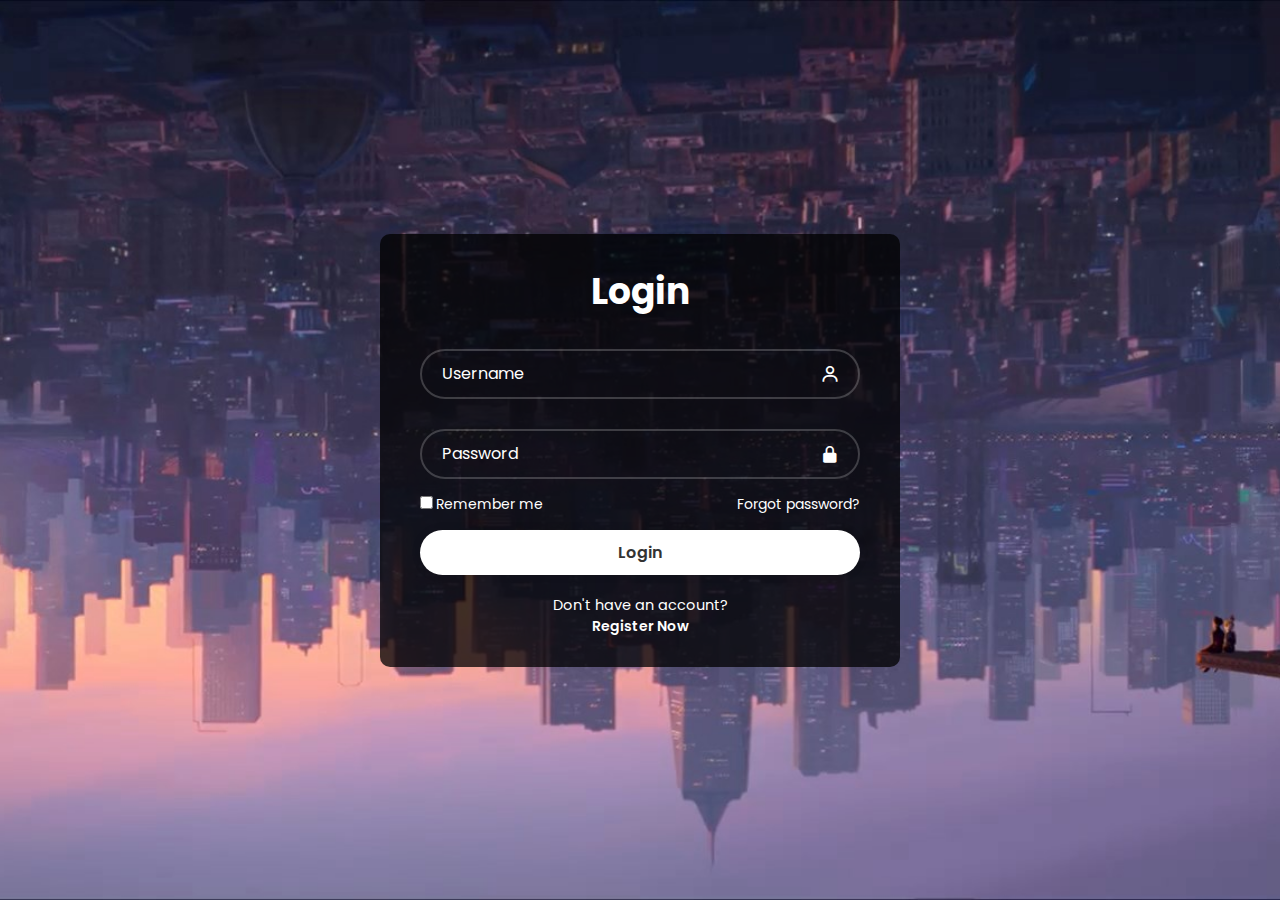
<file: login-page.html>
<!DOCTYPE html>
<html lang="en">

<head>
  <meta charset="UTF-8">
  <meta http-equiv="X-UA-Compatible" content="IE=edge">
  <meta name="viewport" content="width=device-width, initial-scale=1.0">
  <title>Login Form in HTML and CSS | Codehal</title>
  <link rel="icon" href="./images/icon/favicon.ico">
  <link rel="stylesheet" href="./css/main.css">
  <link href='https://unpkg.com/boxicons@2.1.4/css/boxicons.min.css' rel='stylesheet'>
</head>
<style>
  @import url("https://fonts.googleapis.com/css2?family=Poppins:wght@300;400;500;600;700;800;900&display=swap");

  * {
    margin: 0;
    padding: 0;
    box-sizing: border-box;
    font-family: "Poppins", sans-serif;
  }

  body {
    display: flex;
    justify-content: center;
    align-items: center;
    min-height: 100vh;
    background: url(background_login2.jpg) no-repeat;
    background-size: cover;
    background-position: center;
  }

  .wrapper {
    width: 520px;
    background-color: rgba(0, 0, 0, .75);
    color: #fff;
    border-radius: 10px;
    padding: 30px 40px;
    flex-direction: column;
  }

  .wrapper h1 {
    font-size: 36px;
    text-align: center;
  }

  .wrapper .input-box {
    position: relative;
    width: 100%;
    height: 50px;
    margin: 30px 0;
  }

  .input-box input {
    width: 100%;
    height: 100%;
    background: transparent;
    border: none;
    outline: none;
    border: 2px solid rgba(255, 255, 255, .2);
    border-radius: 40px;
    font-size: 16px;
    color: #fff;
    padding: 20px 45px 20px 20px;
  }

  .input-box input::placeholder {
    color: #fff;
  }

  .input-box i {
    position: absolute;
    right: 20px;
    top: 50%;
    transform: translateY(-50%);
    font-size: 20px;
  }

  .wrapper .remember-forgot {
    display: flex;
    justify-content: space-between;
    font-size: 14px;
    margin: -15px 0 15px;
  }

  .remember-forgot label input {
    accent-color: #fff;
    margin-right: 3px;
  }

  .remember-forgot a {
    color: white;
    text-decoration: none;
  }

  .remember-forgot a:hover {
    text-decoration: underline;
  }

  .wrapper .button {
    width: 100%;
    height: 45px;
    background: white;
    border: none;
    outline: none;
    border-radius: 40px;
    box-shadow: 0 0 10px rgba(0, 0, 0, .1);
    cursor: pointer;
    font-size: 16px;
    color: #333;
    font-weight: 600;
  }

  .wrapper .register-link {
    font-size: 14.5px;
    text-align: center;
    margin-top: 20px;
  }

  .register-link p a {
    color: #fff;
    text-decoration: none;
    font-weight: 600;
  }

  .register-link p a:hover {
    text-decoration: underline;
  }
</style>

<body>
  <div class="wrapper">
    <form action="">
      <h1>Login</h1>
      <div class="input-box">
        <input type="text" placeholder="Username" required>
        <i class="bx bx-user"></i>
      </div>
      <div class="input-box">
        <input type="password" placeholder="Password" required>
        <i class="bx bxs-lock-alt"></i>
      </div>
      <div class="remember-forgot">
        <label for=""><input type="checkbox">Remember me</label>
        <a href="#">Forgot password?</a>
      </div>
      <button type="submit" class="button">Login</button>
      <div class="register-link">
        <p>Don't have an account? <a href="register-page.html">Register Now</a></p>
      </div>
    </form>
  </div>
</body>

</html>
</file>
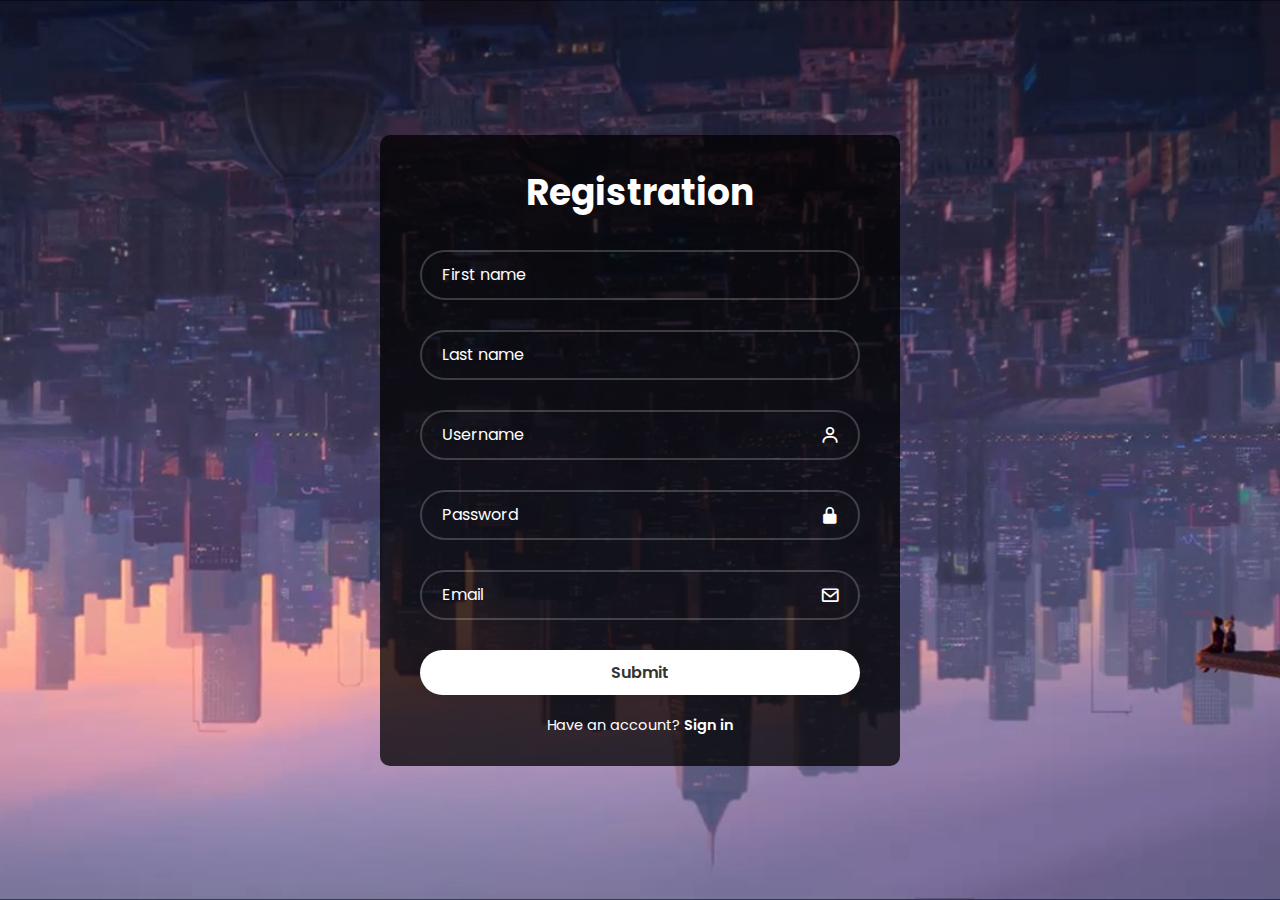
<file: register-page.html>
<!DOCTYPE html>
<html lang="en">

<head>
  <meta charset="UTF-8">
  <meta http-equiv="X-UA-Compatible" content="IE=edge">
  <meta name="viewport" content="width=device-width, initial-scale=1.0">
  <title>User Registration Form</title>
  <link href='https://unpkg.com/boxicons@2.1.4/css/boxicons.min.css' rel='stylesheet'>

</head>
<style>
  @import url("https://fonts.googleapis.com/css2?family=Poppins:wght@300;400;500;600;700;800;900&display=swap");

  * {
    margin: 0;
    padding: 0;
    box-sizing: border-box;
    font-family: "Poppins", sans-serif;
  }

  body {
    display: flex;
    justify-content: center;
    align-items: center;
    min-height: 100vh;
    background: url(background_login2.jpg) no-repeat;
    background-size: cover;
    background-position: center;
  }

  .wrapper {
    width: 520px;
    background-color: rgba(0, 0, 0, .75);
    color: #fff;
    border-radius: 10px;
    padding: 30px 40px;
    flex-direction: column;
  }

  .wrapper h1 {
    font-size: 36px;
    text-align: center;
  }

  .wrapper .input-box {
    position: relative;
    width: 100%;
    height: 50px;
    margin: 30px 0;
  }

  .input-box input {
    width: 100%;
    height: 100%;
    background: transparent;
    border: none;
    outline: none;
    border: 2px solid rgba(255, 255, 255, .2);
    border-radius: 40px;
    font-size: 16px;
    color: #fff;
    padding: 20px 45px 20px 20px;
  }

  .input-box input::placeholder {
    color: #fff;
  }

  .input-box i {
    position: absolute;
    right: 20px;
    top: 50%;
    transform: translateY(-50%);
    font-size: 20px;
  }

  .wrapper .remember-forgot {
    display: flex;
    justify-content: space-between;
    font-size: 14px;
    margin: -15px 0 15px;
  }

  .remember-forgot label input {
    accent-color: #fff;
    margin-right: 3px;
  }

  .remember-forgot a {
    color: white;
    text-decoration: none;
  }

  .remember-forgot a:hover {
    text-decoration: underline;
  }

  .wrapper .button {
    width: 100%;
    height: 45px;
    background: white;
    border: none;
    outline: none;
    border-radius: 40px;
    box-shadow: 0 0 10px rgba(0, 0, 0, .1);
    cursor: pointer;
    font-size: 16px;
    color: #333;
    font-weight: 600;
  }

  .wrapper .register-link {
    font-size: 14.5px;
    text-align: center;
    margin-top: 20px;
  }

  .register-link p a {
    color: #fff;
    text-decoration: none;
    font-weight: 600;
  }

  .register-link p a:hover {
    text-decoration: underline;
  }
</style>

<body>
  <div class="wrapper">
    <form id="userForm" method="post" action="/register/">
      <h1>Registration</h1>
      <div class="input-box">
        <input  type="text"       placeholder="First name"  id='firstname'  name="firstname"  required>
      </div>
      <div class="input-box">
        <input  type="text"       placeholder="Last name"   id="lastname"   name="lastname"   required>
      </div>
      <div class="input-box">
        <input type="text"        placeholder="Username"    id="username"   name="username"   required>
        <i class="bx bx-user"></i>
      </div>
      <div class="input-box">
        <input type="password"    placeholder="Password"    id="password"   name="password"   required>
        <i class="bx bxs-lock-alt"></i>
      </div>
      <div class="input-box">
        <input type="text"        placeholder="Email"       id="email"      name="email">
        <i class='bx bx-envelope'></i>
      </div>
      <button type="submit" class="button">Submit</button>
      <div class="register-link">
        <p>Have an account? <a href="login-page.html">Sign in</a></p>
      </div>
    </form>
  </div>
</body>

</html>
</file>
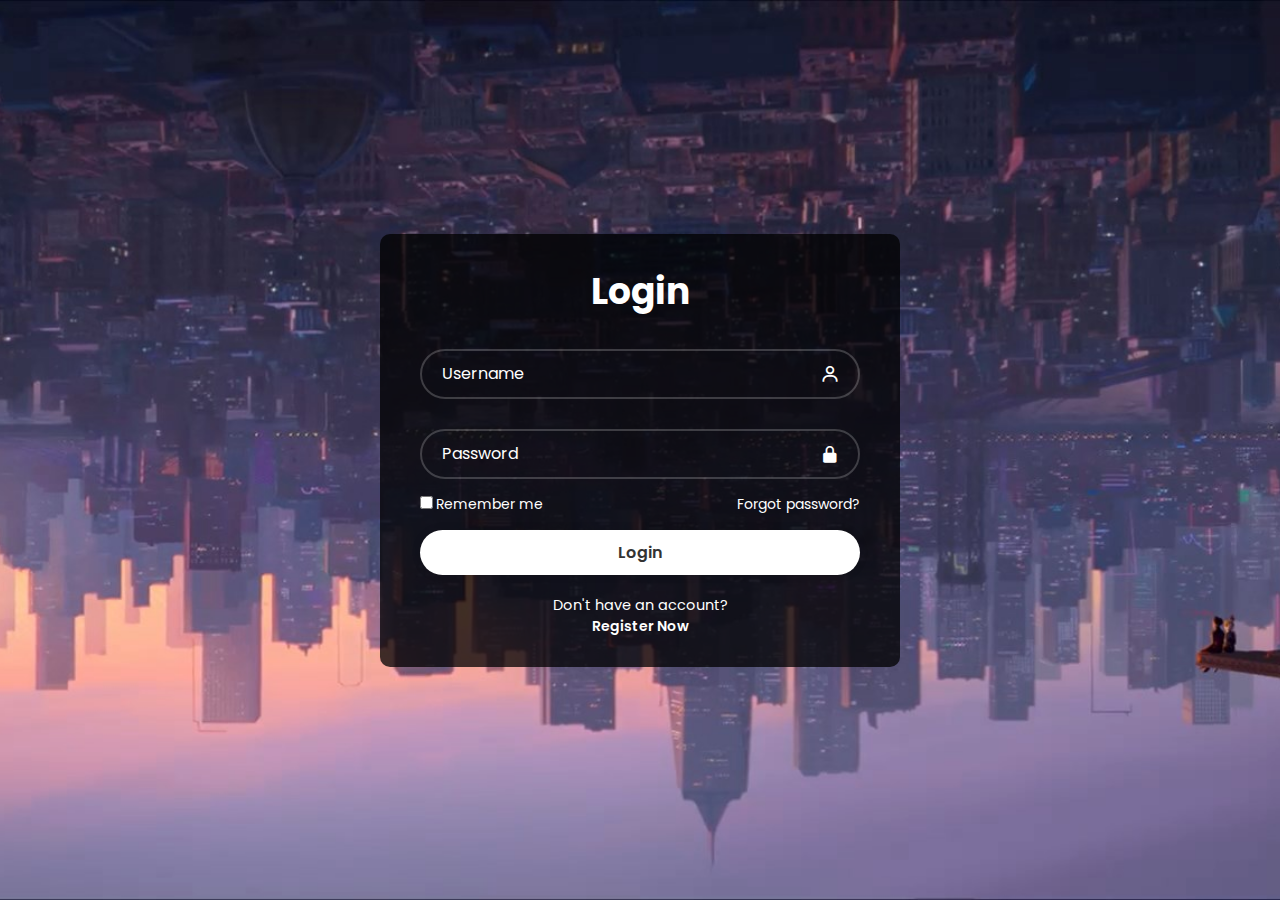
<file: static/login-page.html>
<!DOCTYPE html>
<html lang="en">

<head>
  <meta charset="UTF-8">
  <meta http-equiv="X-UA-Compatible" content="IE=edge">
  <meta name="viewport" content="width=device-width, initial-scale=1.0">
  <title>Login Form in HTML and CSS | Codehal</title>
  <link rel="icon" href="./static/images/icon/favicon.ico">
  <link rel="stylesheet" href="/static/css/main.css">
  <link href='https://unpkg.com/boxicons@2.1.4/css/boxicons.min.css' rel='stylesheet'>
  <style>
    @import url("https://fonts.googleapis.com/css2?family=Poppins:wght@300;400;500;600;700;800;900&display=swap");
  
    * {
      margin: 0;
      padding: 0;
      box-sizing: border-box;
      font-family: "Poppins", sans-serif;
    }
  
    body {
      display: flex;
      justify-content: center;
      align-items: center;
      min-height: 100vh;
      background: url(/static/background_login2.jpg) no-repeat;
      background-size: cover;
      background-position: center;
    }
  
    .wrapper {
      width: 520px;
      background-color: rgba(0, 0, 0, .75);
      color: #fff;
      border-radius: 10px;
      padding: 30px 40px;
      flex-direction: column;
    }
  
    .wrapper h1 {
      font-size: 36px;
      text-align: center;
    }
  
    .wrapper .input-box {
      position: relative;
      width: 100%;
      height: 50px;
      margin: 30px 0;
    }
  
    .input-box input {
      width: 100%;
      height: 100%;
      background: transparent;
      border: none;
      outline: none;
      border: 2px solid rgba(255, 255, 255, .2);
      border-radius: 40px;
      font-size: 16px;
      color: #fff;
      padding: 20px 45px 20px 20px;
    }
  
    .input-box input::placeholder {
      color: #fff;
    }
  
    .input-box i {
      position: absolute;
      right: 20px;
      top: 50%;
      transform: translateY(-50%);
      font-size: 20px;
    }
  
    .wrapper .remember-forgot {
      display: flex;
      justify-content: space-between;
      font-size: 14px;
      margin: -15px 0 15px;
    }
  
    .remember-forgot label input {
      accent-color: #fff;
      margin-right: 3px;
    }
  
    .remember-forgot a {
      color: white;
      text-decoration: none;
    }
  
    .remember-forgot a:hover {
      text-decoration: underline;
    }
  
    .wrapper .button {
      width: 100%;
      height: 45px;
      background: white;
      border: none;
      outline: none;
      border-radius: 40px;
      box-shadow: 0 0 10px rgba(0, 0, 0, .1);
      cursor: pointer;
      font-size: 16px;
      color: #333;
      font-weight: 600;
    }
  
    .wrapper .register-link {
      font-size: 14.5px;
      text-align: center;
      margin-top: 20px;
    }
  
    .register-link p a {
      color: #fff;
      text-decoration: none;
      font-weight: 600;
    }
  
    .register-link p a:hover {
      text-decoration: underline;
    }
  </style>
</head>


<body>
  <div class="wrapper">
    <form action="/user_login" method="get">
      <h1>Login</h1>
      <div class="input-box">
        <input type="text" placeholder="Username" name="username" required>
        <i class="bx bx-user"></i>
      </div>
      <div class="input-box">
        <input type="password" placeholder="Password" name="password" required>
        <i class="bx bxs-lock-alt"></i>
      </div>
      <div class="remember-forgot">
        <label for=""><input type="checkbox">Remember me</label>
        <a href="#">Forgot password?</a>
      </div>
      <button type="submit" class="button">Login</button>
      <div class="register-link">
        <p>Don't have an account? <a href="/register">Register Now</a></p>
      </div>
    </form>
  </div>
</body>

</html>
</file>
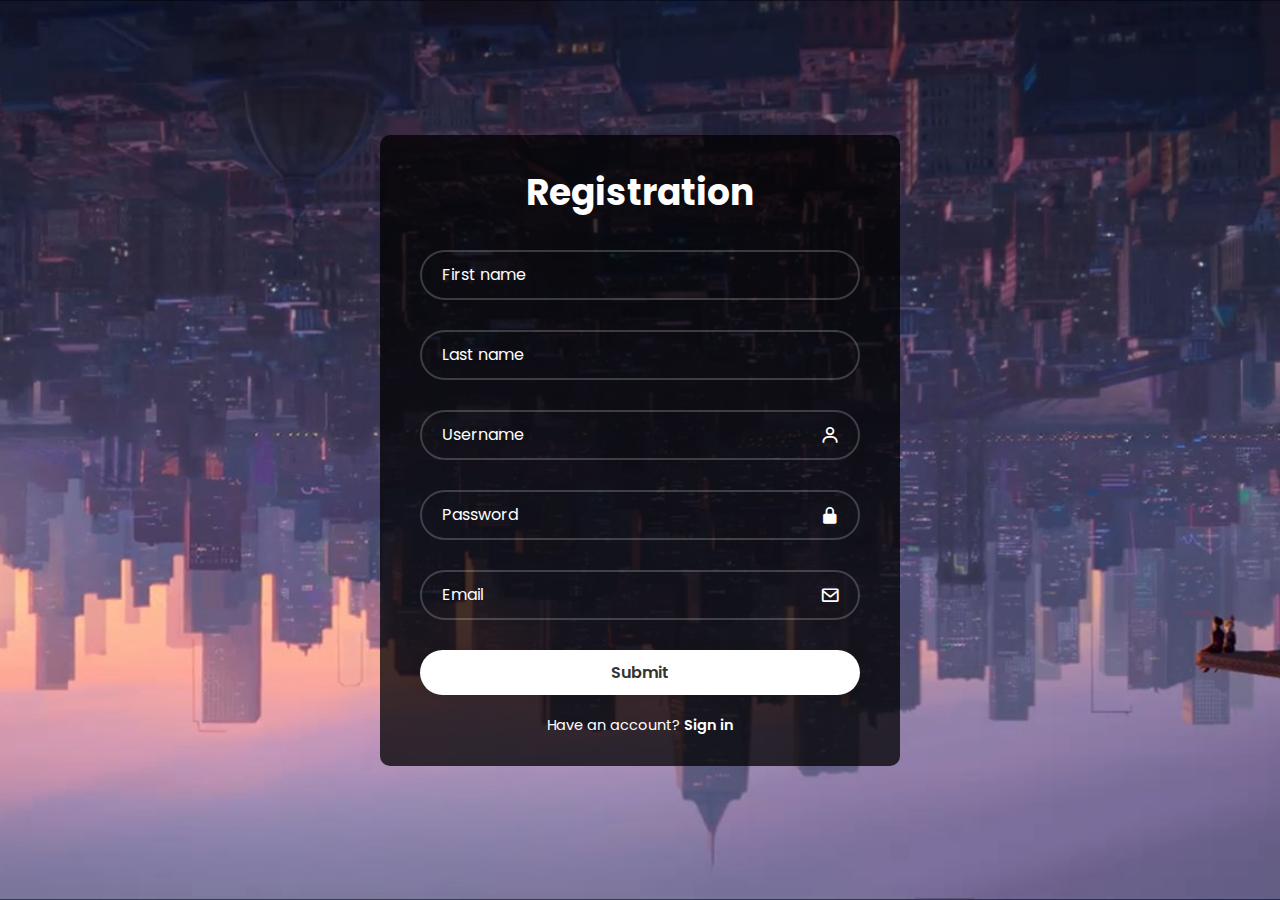
<file: static/register-page.html>
<!DOCTYPE html>
<html lang="en">

<head>
  <meta charset="UTF-8">
  <meta http-equiv="X-UA-Compatible" content="IE=edge">
  <meta name="viewport" content="width=device-width, initial-scale=1.0">
  <title>User Registration Form</title>
  <link href='https://unpkg.com/boxicons@2.1.4/css/boxicons.min.css' rel='stylesheet'>

</head>
<style>
  @import url("https://fonts.googleapis.com/css2?family=Poppins:wght@300;400;500;600;700;800;900&display=swap");

  * {
    margin: 0;
    padding: 0;
    box-sizing: border-box;
    font-family: "Poppins", sans-serif;
  }

  body {
    display: flex;
    justify-content: center;
    align-items: center;
    min-height: 100vh;
    background: url(/static/background_login2.jpg) no-repeat;
    background-size: cover;
    background-position: center;
  }

  .wrapper {
    width: 520px;
    background-color: rgba(0, 0, 0, .75);
    color: #fff;
    border-radius: 10px;
    padding: 30px 40px;
    flex-direction: column;
  }

  .wrapper h1 {
    font-size: 36px;
    text-align: center;
  }

  .wrapper .input-box {
    position: relative;
    width: 100%;
    height: 50px;
    margin: 30px 0;
  }

  .input-box input {
    width: 100%;
    height: 100%;
    background: transparent;
    border: none;
    outline: none;
    border: 2px solid rgba(255, 255, 255, .2);
    border-radius: 40px;
    font-size: 16px;
    color: #fff;
    padding: 20px 45px 20px 20px;
  }

  .input-box input::placeholder {
    color: #fff;
  }

  .input-box i {
    position: absolute;
    right: 20px;
    top: 50%;
    transform: translateY(-50%);
    font-size: 20px;
  }

  .wrapper .remember-forgot {
    display: flex;
    justify-content: space-between;
    font-size: 14px;
    margin: -15px 0 15px;
  }

  .remember-forgot label input {
    accent-color: #fff;
    margin-right: 3px;
  }

  .remember-forgot a {
    color: white;
    text-decoration: none;
  }

  .remember-forgot a:hover {
    text-decoration: underline;
  }

  .wrapper .button {
    width: 100%;
    height: 45px;
    background: white;
    border: none;
    outline: none;
    border-radius: 40px;
    box-shadow: 0 0 10px rgba(0, 0, 0, .1);
    cursor: pointer;
    font-size: 16px;
    color: #333;
    font-weight: 600;
  }

  .wrapper .register-link {
    font-size: 14.5px;
    text-align: center;
    margin-top: 20px;
  }

  .register-link p a {
    color: #fff;
    text-decoration: none;
    font-weight: 600;
  }

  .register-link p a:hover {
    text-decoration: underline;
  }
</style>

<body>
  <div class="wrapper">
    <form id="userForm" method="post" action="/registered">
      <h1>Registration</h1>
      <div class="input-box">
        <input  type="text"       placeholder="First name"  id='firstname'  name='firstname'  required>
      </div>
      <div class="input-box">
        <input  type="text"       placeholder="Last name"   id="lastname"   name='lastname'   required>
      </div>
      <div class="input-box">
        <input type="text"        placeholder="Username"    id="username"   name='username'   required>
        <i class="bx bx-user"></i>
      </div>
      <div class="input-box">
        <input type="password"    placeholder="Password"    id="password"   name='password'   required>
        <i class="bx bxs-lock-alt"></i>
      </div>
      <div class="input-box">
        <input type="text"        placeholder="Email"       id="email"      name='email'>
        <i class='bx bx-envelope'></i>
      </div>
      <button type="submit" class="button">Submit</button>
      <div class="register-link">
        <p>Have an account? <a href="/login">Sign in</a></p>
      </div>
    </form>
  </div>
  <script>
    document.addEventListener("DOMContentLoaded", function() {
      const form = document.getElementById("userForm");
      const usernameInput = document.getElementById("username");
      const submitButton = document.querySelector('button[type="submit"]');
      // Function to enable or disable the submit button
      function toggleSubmitButton(enabled) {
          submitButton.disabled = !enabled;
      }
      usernameInput.addEventListener("blur", async () => {
        const username = usernameInput.value;
        if (username.trim() === "") {
            return;
        }

        // Perform an asynchronous request to check for a duplicate username
        try {
            const response = await fetch(`/check_duplicate_username?username=${username}`);
            const data = await response.json();

            if (data.exists) {
              // Display a message if the username already exists
              alert("Username is already taken. Please choose a different username.");
              toggleSubmitButton(false);
            }else{
              toggleSubmitButton(true);
            }   
        } catch (error) {
            console.error("Error checking for duplicate username:", error);
        }
        });

      form.addEventListener("submit", function(event) {
        // Add any other client-side validation you need here
      });
    });
  </script>
</body>

</html>
</file>
<file: css/main.css>
/* Import file */
@import url(./variable.css);
@import url(./reset.css);

/* Reused style */
header,
nav {
  background: var(--rich-black-fogra-29);
}

.navbar,
.banner,
.movies {
  padding: 0 var(--px);
}

/* Main container style */
.container {
  max-width: 1440px;
  margin: auto;
}

/* Navbar style */
.navbar {
  height: 100px;
  display: flex;
  justify-content: space-evenly;
  align-items: center;
  top: 0;
}

/* Small screen menu button style */
.navbar-menu-btn {
  display: none;
}

/* navbar navigation style */
nav {
  margin-right: 200px;
}

.navbar-nav {
  display: flex;
}

.navbar-nav li:not(:last-child) {
  margin-right: 60px;
}

.navbar-link {
  font-size: var(--fs-sm);
  font-weight: var(--fw-5);
}

.navbar-link:hover {
  color: var(--light-azure);
}

/* Live indicator style */
.indicator {
  position: relative;
}

.indicator::after {
  content: '';
  background: var(--live-indicator);
  position: absolute;
  top: calc(50% - 1px);
  right: -15px;
  width: 4px;
  height: 4px;
  box-shadow: 0 0 0 2px var(--live-indicator-shadow);
  border-radius: 6px;
}

/* navbar form & button style */
.navbar-actions {
  display: flex;
  align-items: center;
}

.navbar-form {
  position: relative;
  margin-right: 100px;
}

.navbar-form-search {
  background: var(--oxford-blue);
  width: 200px;
  padding: 12px 20px;
  border-radius: 15px;
  color: var(--off-white);
  font-size: var(--fs-sm);
  font-weight: var(--fw-5);
}

.navbar-form-btn {
  background: var(--oxford-blue);
  position: absolute;
  top: calc(50% - 10px);
  right: 10px;
}

.navbar-form-btn ion-icon,
.navbar-search-btn ion-icon {
  font-size: 20px;
  color: var(--light-azure);
  --ionicon-stroke-width: 50px;
}

.navbar-form-btn:hover ion-icon,
.navbar-form-search::placeholder {
  color: var(--off-white);
}

/* navbar-form close button &navbar search button for small device */

.navbar-form-close,
.navbar-search-btn {
  display: none;
}

.navbar-signin {
  display: flex;
  align-items: center;
  font-size: var(--fs-sm);
}

.navbar-signin ion-icon {
  font-size: 25px;
  color: var(--light-azure);
  margin-left: 5px;
  --ionicon-stroke-width: 40px;
}

.navbar-signin:hover span {
  color: var(--light-azure);
}

/* BANNER */

/* Banner card style */

.banner {
  margin-bottom: 60px;
}

.banner-card {
  position: relative;
  height: 600px;
  overflow: hidden;
  border-radius: 20px;
  cursor: pointer;
}

.banner-img {
  object-position: top;
}

.banner-card:hover .banner-img {
  transform: scale(1.1);
}

.banner-card .card-content {
  position: absolute;
  right: 80px;
  bottom: 60px;
  left: 80px;
}

.banner-card .card-info {
  display: flex;
  align-items: center;
  margin-bottom: 20px;
  flex-direction: row;
}

.banner-card .card-info div {
  display: flex;
  align-items: center;
  margin-right: 20px;
}

.banner-card .card-info ion-icon {
  font-size: 20px;
  color: var(--azure);
  margin-right: 5px;
}

.banner-card .card-info span {
  font-weight: var(--fw-6);
}

.banner-card .card-info .quality {
  background: var(--azure);
  padding: 2px 5px;
  border-radius: 5px;
  font-weight: var(--fw-7);
}

.banner-card .card-title {
  font-size: 2cm;
  color: var(--white);
  text-shadow: 2px 0 2px #0007;
}

/* MOVIE SECTION */

.movies {
  margin-bottom: 60px;
}

/* filter bar style */

.filter-bar {
  display: flex;
  justify-content: space-between;
  align-items: center;
  background: var(--oxford-blue);
  padding: 20px 30px;
  border-radius: 20px;
  margin-bottom: 30px;
}

.filter-bar select {
  color: var(--white);
  font-size: var(--fs-sm);
  margin-right: 15px;
  cursor: pointer;
}

.filter-bar option {
  background: var(--oxford-blue);
}

.filter-radios {
  position: relative;
  background: var(--rich-black-fogra-29);
  padding: 10px;
  border-radius: 15px;
}

.filter-radios input {
  display: none;
}

.filter-radios label {
  position: relative;
  margin: 0 10px;
  font-size: var(--fs-sm);
  user-select: none;
  cursor: pointer;
  z-index: 10;
}

.filter-radios input:checked+label,
.filter-radios label:hover {
  color: var(--light-azure);
}

input~.checked-radio-bg {
  --width: 85px;
  --left: 5px;

  background: var(--oxford-blue);
  position: absolute;
  top: 5px;
  left: var(--left);
  bottom: 5px;
  width: var(--width);
  border-radius: 10px;
}

#popular:checked~.checked-radio-bg {
  --width: 73px;
  --left: 90px;
}

#newest:checked~.checked-radio-bg {
  --width: 81px;
  --left: 163px;
}

/* Movies grid */

.movies-grid {
  display: grid;
  grid-template-columns: repeat(auto-fill, minmax(140px, 1fr));
  gap: 20px;
  margin-bottom: 60px;
}

.movie-card {
  --scale: 0.8;
  cursor: pointer;
}

.movie-card .card-head {
  position: relative;
  height: 250px;
  border-radius: 15px;
  margin-bottom: 15px;
  overflow: hidden;
}

.movie-card:hover .card-img {
  transform: scale(1.1);
}

.movie-card .card-overlay {
  position: absolute;
  inset: 0;
  opacity: 0;
  backdrop-filter: blur(5px);
}

.movie-card:hover .card-overlay {
  opacity: 1;
}

.movie-card .bookmark,
.movie-card .rating {
  position: absolute;
  top: 15px;
  padding: 6px;
  border-radius: 10px;
  color: var(--light-azure);
  transform: scale(var(--scale));
}

.movie-card .bookmark {
  background: var(--oxford-blue);
  left: 15px;
}

.movie-card,
.bookmark:hover {
  color: var(--yellow);
}

.movie-card .rating {
  display: flex;
  align-items: center;
  right: 15px;
  background: var(--oxford-blue-50);
}

.movie-card .rating span {
  color: var(--white);
  font-size: 13px;
  font-weight: var(--fw-5);
  margin-left: 5px;
}

.movie-card ion-icon {
  font-size: 16px;
  display: block;
  --ionicon-stroke-width: 50px;
}

.movie-card .play {
  position: absolute;
  top: 50%;
  left: 50%;
  transform: translate(-50%, -50%) scale(var(--scale));
}

.movie-card .play ion-icon {
  font-size: 60px;
  --ionicon-stroke-width: 20px;
}

.movie-card:hover :is(.bookmark, .rating, .play) {
  --scale: 1;
}

.movie-card .card-title {
  font-size: var(--fs-md);
  font-weight: var(--fw-5);
  margin-bottom: 5px;
}

.movie-card:hover .card-title {
  color: var(--light-azure);
}

.movie-card,
.card-info {
  display: flex;
  font-size: var(--fs-x-sm);
  font-weight: var(--fw-5);
  flex-direction: column;
}

.movie-card .genre {
  margin-right: 8px;
}

/* button load more */

.load-more {
  background: var(--oxford-blue);
  display: block;
  padding: 20px 50px;
  margin: auto;
  font-size: var(--fs-sm);
  font-weight: var(--fw-5);
  border-radius: 15px;
  color: var(--white);
}

.load-more:hover {
  background: var(--light-azure);
}

.noContent {
  color: #000 !important;
  background-color: transparent !important;
  pointer-events: none;
}

/*Category Section*/
.catergory {
  margin-bottom: 60px;
}

.category-grid {
  display: grid;
  grid-template-columns: repeat(4, 1fr);
  gap: 30px;
}

.category-card {
  position: relative;
  height: 150px;
  border-radius: 20px;
  overflow: hidden;
  cursor: pointer;
}

.category-card::after {
  content: '';
  position: absolute;
  inset: 0;
  background: linear-gradient(188deg, transparent 20%, #000a);
}

.category-card:hover .card-img {
  transform: scale(1.1);
}

.category-card .name,
.category-card .total {
  position: absolute;
  bottom: 20px;
  color: var(--white);
  z-index: 20;
}

.category-card .name {
  left: 20px;
  font-size: 20px;
}

.category-card .total {
  right: 20px;
  font-size: 18px;
  background: var(--oxford-blue-50);
  padding: 5px 8px;
  border-radius: 8px;
}

.category-card:hover .name {
  color: var(--light-azure);
}

/*live section*/
.live {
  margin-bottom: 60px;
}

.live-grid {
  display: grid;
  grid-template-columns: repeat(auto-fill, minmax(250px, 1fr));
  gap: 30px;
}

.live-card {
  cursor: pointer;
}

.live-card .card-head {
  position: relative;
  height: 250px;
  border-radius: 20px;
  margin-bottom: 15px;
  overflow: hidden;
}

.live-card .card-head {
  content: '';
  position: absolute;
  inset: 0;
  background: linear-gradient(180deg, transparent 20%, #000a);
}

.live-card:hover .card-img {
  transform: scale(1.1);
}

.live-card .live-badge,
.live-card .total-viewers {
  position: absolute;
  left: 30px;
  border-radius: 10px;
  padding: 5px 10px;
  z-index: 10;
}

.live-card .live-badge {
  top: 30px;
  font-size: var(--fs-x-sm);
  font-weight: var(--fw-5);
  background: var(--live-indicator)
}

.live-card .total-viewers {
  bottom: 30px;
  font-size: 15px;
  font-weight: var(--fw-6);
  background: var(--oxford-blue-50);
}

.live-card .play {
  position: absolute;
  top: 50%;
  left: 50%;
  transform: translate(-50%, -50%) scale(0.8);
  opacity: 0;
  z-index: 10;
}

.live-card .play ion-icon {
  font-size: 60px;
  --ionicon-stroke-width: 20px;
}

.live-card:hover .play {
  transform: translate(-50%, -50%) scale(1);
}

.live-card .card-body {
  display: flex;
  justify-content: flex-start;
  align-items: flex-start;
}

.live-card .avatar {
  width: 40px;
  border-radius: 10px;
  margin-right: 15px;
}

.live-card .card-title {
  font-size: var(--fs-lg);
  font-weight: var(--fw-5);
}

.live-card:hover .card-title {
  color: var(--light-azure);
}

/*footer section*/
footer {
  background: var(--rich-black-fogra-30);
  padding: 80px var(--px) 40px;
}

.footer-content {
  display: flex;
  justify-content: space-between;
  align-items: flex-start;
  border-bottom: 1px solid var(--oxford-blue-50);
  padding-bottom: 80px;
}

.footer-brand {
  max-width: 250px;
  margin-right: 130px;
}

.footer-logo {
  width: 100px;
  margin-bottom: 30px;
}

.slogan {
  font-size: var(--fs-sm);
  line-height: 20px;
  margin-bottom: 20px;
}

.social-link a {
  display: inline-block;
}

.social-link ion-icon {
  font-size: 25px;
  margin-right: 20px;
}

.footer-link {
  width: 100%;
  display: grid;
  grid-template-columns: repeat(4, 1fr);
  gap: 50px;
  align-items: flex-end;
}

.link-heading {
  margin-bottom: 20px;
}

.link-item {
  font-size: var(--fs-sm);
}

ul .link-item:not(:last-child) {
  margin-bottom: 10px;
}

.link-item:hover a {
  color: var(--light-azure);
}

.footer-copyright {
  display: flex;
  justify-content: space-between;
  align-items: center;
  padding-top: 40px;
}

.footer-copyright p,
.wrapper a {
  font-size: var(--fs-sm);
}

.wrapper a:hover {
  color: var(--light-azure);
}

.wrapper {
  display: flex;
}

.wrapper a:not(:last-child) {
  margin-right: 30px;
}
</file>
<file: static/css/main.css>
/* Import file */
@import url(./variable.css);
@import url(./reset.css);

/* Reused style */
header,
nav {
  background: var(--rich-black-fogra-29);
}

.navbar,
.banner,
.movies {
  padding: 0 var(--px);
}

/* Main container style */
.container {
  max-width: 1440px;
  margin: auto;
}

/* Navbar style */
.navbar {
  height: 100px;
  display: flex;
  justify-content: space-evenly;
  align-items: center;
  top: 0;
}

/* Small screen menu button style */
.navbar-menu-btn {
  display: none;
}

/* navbar navigation style */
nav {
  margin-right: 200px;
}

.navbar-nav {
  display: flex;
}

.navbar-nav li:not(:last-child) {
  margin-right: 60px;
}

.navbar-link {
  font-size: var(--fs-sm);
  font-weight: var(--fw-5);
}

.navbar-link:hover {
  color: var(--light-azure);
}

/* Live indicator style */
.indicator {
  position: relative;
}

.indicator::after {
  content: '';
  background: var(--live-indicator);
  position: absolute;
  top: calc(50% - 1px);
  right: -15px;
  width: 4px;
  height: 4px;
  box-shadow: 0 0 0 2px var(--live-indicator-shadow);
  border-radius: 6px;
}

/* navbar form & button style */
.navbar-actions {
  display: flex;
  align-items: center;
}

.navbar-form {
  position: relative;
  margin-right: 100px;
}

.navbar-form-search {
  background: var(--oxford-blue);
  width: 200px;
  padding: 12px 20px;
  border-radius: 15px;
  color: var(--off-white);
  font-size: var(--fs-sm);
  font-weight: var(--fw-5);
}

.navbar-form-btn {
  background: var(--oxford-blue);
  position: absolute;
  top: calc(50% - 10px);
  right: 10px;
}

.navbar-form-btn ion-icon,
.navbar-search-btn ion-icon {
  font-size: 20px;
  color: var(--light-azure);
  --ionicon-stroke-width: 50px;
}

.navbar-form-btn:hover ion-icon,
.navbar-form-search::placeholder {
  color: var(--off-white);
}

/* navbar-form close button &navbar search button for small device */

.navbar-form-close,
.navbar-search-btn {
  display: none;
}

.navbar-signin {
  display: flex;
  align-items: center;
  font-size: var(--fs-sm);
}

.navbar-signin ion-icon {
  font-size: 25px;
  color: var(--light-azure);
  margin-left: 5px;
  --ionicon-stroke-width: 40px;
}

.navbar-signin:hover span {
  color: var(--light-azure);
}

/* BANNER */

/* Banner card style */

.banner {
  margin-bottom: 60px;
}

.banner-card {
  position: relative;
  height: 600px;
  overflow: hidden;
  border-radius: 20px;
  cursor: pointer;
}

.banner-img {
  object-position: top;
}

.banner-card:hover .banner-img {
  transform: scale(1.1);
}

.banner-card .card-content {
  position: absolute;
  right: 80px;
  bottom: 60px;
  left: 80px;
}

.banner-card .card-info {
  display: flex;
  align-items: center;
  margin-bottom: 20px;
  flex-direction: row;
}

.banner-card .card-info div {
  display: flex;
  align-items: center;
  margin-right: 20px;
}

.banner-card .card-info ion-icon {
  font-size: 20px;
  color: var(--azure);
  margin-right: 5px;
}

.banner-card .card-info span {
  font-weight: var(--fw-6);
}

.banner-card .card-info .quality {
  background: var(--azure);
  padding: 2px 5px;
  border-radius: 5px;
  font-weight: var(--fw-7);
}

.banner-card .card-title {
  font-size: 2cm;
  color: var(--white);
  text-shadow: 2px 0 2px #0007;
}

/* MOVIE SECTION */

.movies {
  margin-bottom: 60px;
}

/* filter bar style */

.filter-bar {
  display: flex;
  justify-content: space-between;
  align-items: center;
  background: var(--oxford-blue);
  padding: 20px 30px;
  border-radius: 20px;
  margin-bottom: 30px;
}

.filter-bar select {
  color: var(--white);
  font-size: var(--fs-sm);
  margin-right: 15px;
  cursor: pointer;
}

.filter-bar option {
  background: var(--oxford-blue);
}

.filter-radios {
  position: relative;
  background: var(--rich-black-fogra-29);
  padding: 10px;
  border-radius: 15px;
}

.filter-radios input {
  display: none;
}

.filter-radios label {
  position: relative;
  margin: 0 10px;
  font-size: var(--fs-sm);
  user-select: none;
  cursor: pointer;
  z-index: 10;
}

.filter-radios input:checked+label,
.filter-radios label:hover {
  color: var(--light-azure);
}

input~.checked-radio-bg {
  --width: 85px;
  --left: 5px;

  background: var(--oxford-blue);
  position: absolute;
  top: 5px;
  left: var(--left);
  bottom: 5px;
  width: var(--width);
  border-radius: 10px;
}

#popular:checked~.checked-radio-bg {
  --width: 73px;
  --left: 90px;
}

#newest:checked~.checked-radio-bg {
  --width: 81px;
  --left: 163px;
}

/* Movies grid */

.movies-grid {
  display: grid;
  grid-template-columns: repeat(auto-fill, minmax(140px, 1fr));
  gap: 20px;
  margin-bottom: 60px;
}

.movie-card {
  --scale: 0.8;
  cursor: pointer;
}

.movie-card .card-head {
  position: relative;
  height: 250px;
  border-radius: 15px;
  margin-bottom: 15px;
  overflow: hidden;
}

.movie-card:hover .card-img {
  transform: scale(1.1);
}

.movie-card .card-overlay {
  position: absolute;
  inset: 0;
  opacity: 0;
  backdrop-filter: blur(5px);
}

.movie-card:hover .card-overlay {
  opacity: 1;
}

.movie-card .bookmark,
.movie-card .rating {
  position: absolute;
  top: 15px;
  padding: 6px;
  border-radius: 10px;
  color: var(--light-azure);
  transform: scale(var(--scale));
}

.movie-card .bookmark {
  background: var(--oxford-blue);
  left: 15px;
}

.movie-card,
.bookmark:hover {
  color: var(--yellow);
}

.movie-card .rating {
  display: flex;
  align-items: center;
  right: 15px;
  background: var(--oxford-blue-50);
}

.movie-card .rating span {
  color: var(--white);
  font-size: 13px;
  font-weight: var(--fw-5);
  margin-left: 5px;
}

.movie-card ion-icon {
  font-size: 16px;
  display: block;
  --ionicon-stroke-width: 50px;
}

.movie-card .play {
  position: absolute;
  top: 50%;
  left: 50%;
  transform: translate(-50%, -50%) scale(var(--scale));
}

.movie-card .play ion-icon {
  font-size: 60px;
  --ionicon-stroke-width: 20px;
}

.movie-card:hover :is(.bookmark, .rating, .play) {
  --scale: 1;
}

.movie-card .card-title {
  font-size: var(--fs-md);
  font-weight: var(--fw-5);
  margin-bottom: 5px;
}

.movie-card:hover .card-title {
  color: var(--light-azure);
}

.movie-card,
.card-info {
  display: flex;
  font-size: var(--fs-x-sm);
  font-weight: var(--fw-5);
  flex-direction: column;
}

.movie-card .genre {
  margin-right: 8px;
}

/* button load more */

.load-more {
  background: var(--oxford-blue);
  display: block;
  padding: 20px 50px;
  margin: auto;
  font-size: var(--fs-sm);
  font-weight: var(--fw-5);
  border-radius: 15px;
  color: var(--white);
}

.load-more:hover {
  background: var(--light-azure);
}

.noContent {
  color: #000 !important;
  background-color: transparent !important;
  pointer-events: none;
}

/*Category Section*/
.catergory {
  margin-bottom: 60px;
}

.category-grid {
  display: grid;
  grid-template-columns: repeat(4, 1fr);
  gap: 30px;
}

.category-card {
  position: relative;
  height: 150px;
  border-radius: 20px;
  overflow: hidden;
  cursor: pointer;
}

.category-card::after {
  content: '';
  position: absolute;
  inset: 0;
  background: linear-gradient(188deg, transparent 20%, #000a);
}

.category-card:hover .card-img {
  transform: scale(1.1);
}

.category-card .name,
.category-card .total {
  position: absolute;
  bottom: 20px;
  color: var(--white);
  z-index: 20;
}

.category-card .name {
  left: 20px;
  font-size: 20px;
}

.category-card .total {
  right: 20px;
  font-size: 18px;
  background: var(--oxford-blue-50);
  padding: 5px 8px;
  border-radius: 8px;
}

.category-card:hover .name {
  color: var(--light-azure);
}

/*live section*/
.live {
  margin-bottom: 60px;
}

.live-grid {
  display: grid;
  grid-template-columns: repeat(auto-fill, minmax(250px, 1fr));
  gap: 30px;
}

.live-card {
  cursor: pointer;
}

.live-card .card-head {
  position: relative;
  height: 250px;
  border-radius: 20px;
  margin-bottom: 15px;
  overflow: hidden;
}

.live-card .card-head {
  content: '';
  position: absolute;
  inset: 0;
  background: linear-gradient(180deg, transparent 20%, #000a);
}

.live-card:hover .card-img {
  transform: scale(1.1);
}

.live-card .live-badge,
.live-card .total-viewers {
  position: absolute;
  left: 30px;
  border-radius: 10px;
  padding: 5px 10px;
  z-index: 10;
}

.live-card .live-badge {
  top: 30px;
  font-size: var(--fs-x-sm);
  font-weight: var(--fw-5);
  background: var(--live-indicator)
}

.live-card .total-viewers {
  bottom: 30px;
  font-size: 15px;
  font-weight: var(--fw-6);
  background: var(--oxford-blue-50);
}

.live-card .play {
  position: absolute;
  top: 50%;
  left: 50%;
  transform: translate(-50%, -50%) scale(0.8);
  opacity: 0;
  z-index: 10;
}

.live-card .play ion-icon {
  font-size: 60px;
  --ionicon-stroke-width: 20px;
}

.live-card:hover .play {
  transform: translate(-50%, -50%) scale(1);
}

.live-card .card-body {
  display: flex;
  justify-content: flex-start;
  align-items: flex-start;
}

.live-card .avatar {
  width: 40px;
  border-radius: 10px;
  margin-right: 15px;
}

.live-card .card-title {
  font-size: var(--fs-lg);
  font-weight: var(--fw-5);
}

.live-card:hover .card-title {
  color: var(--light-azure);
}

/*footer section*/
footer {
  background: var(--rich-black-fogra-30);
  padding: 80px var(--px) 40px;
}

.footer-content {
  display: flex;
  justify-content: space-between;
  align-items: flex-start;
  border-bottom: 1px solid var(--oxford-blue-50);
  padding-bottom: 80px;
}

.footer-brand {
  max-width: 250px;
  margin-right: 130px;
}

.footer-logo {
  width: 100px;
  margin-bottom: 30px;
}

.slogan {
  font-size: var(--fs-sm);
  line-height: 20px;
  margin-bottom: 20px;
}

.social-link a {
  display: inline-block;
}

.social-link ion-icon {
  font-size: 25px;
  margin-right: 20px;
}

.footer-link {
  width: 100%;
  display: grid;
  grid-template-columns: repeat(4, 1fr);
  gap: 50px;
  align-items: flex-end;
}

.link-heading {
  margin-bottom: 20px;
}

.link-item {
  font-size: var(--fs-sm);
}

ul .link-item:not(:last-child) {
  margin-bottom: 10px;
}

.link-item:hover a {
  color: var(--light-azure);
}

.footer-copyright {
  display: flex;
  justify-content: space-between;
  align-items: center;
  padding-top: 40px;
}

.footer-copyright p,
.wrapper a {
  font-size: var(--fs-sm);
}

.wrapper a:hover {
  color: var(--light-azure);
}

.wrapper {
  display: flex;
}

.wrapper a:not(:last-child) {
  margin-right: 30px;
}
</file>
